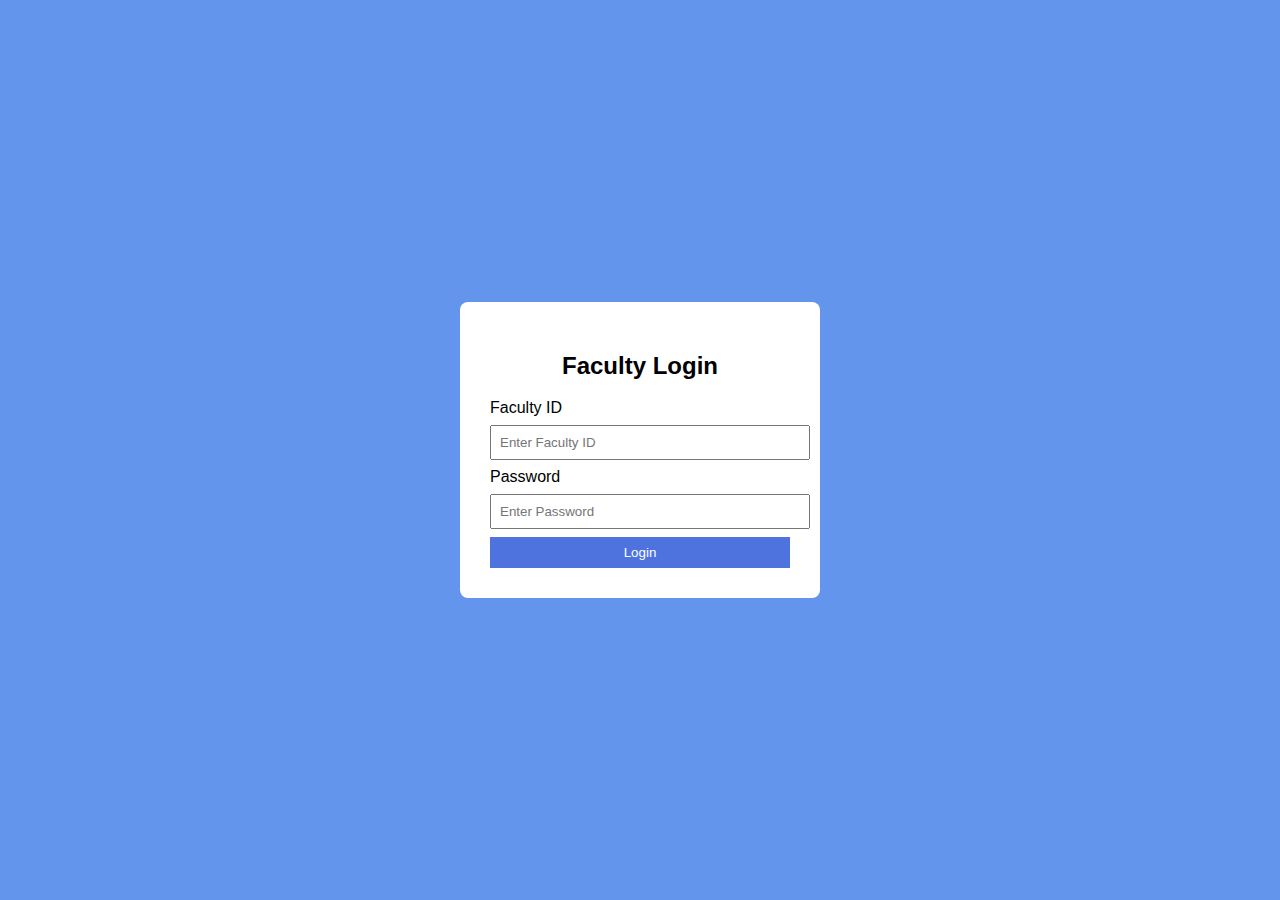
<file: index.html>
<!DOCTYPE html>
<html>
<head>
    <title>Faculty Login</title>
    <link rel="stylesheet" href="css/style.css">
</head>
<body class="login-body">

<div class="login-container">
    <h2>Faculty Login</h2>
    <form onsubmit="login(event)">
        <label>Faculty ID</label>
        <input type="text" placeholder="Enter Faculty ID" required>

        <label>Password</label>
        <input type="password" placeholder="Enter Password" required>

        <button type="submit">Login</button>
    </form>
</div>

<script>
function login(event){
    event.preventDefault();
    window.location.href="dashboard.html";
}
</script>

</body>
</html>
</file>
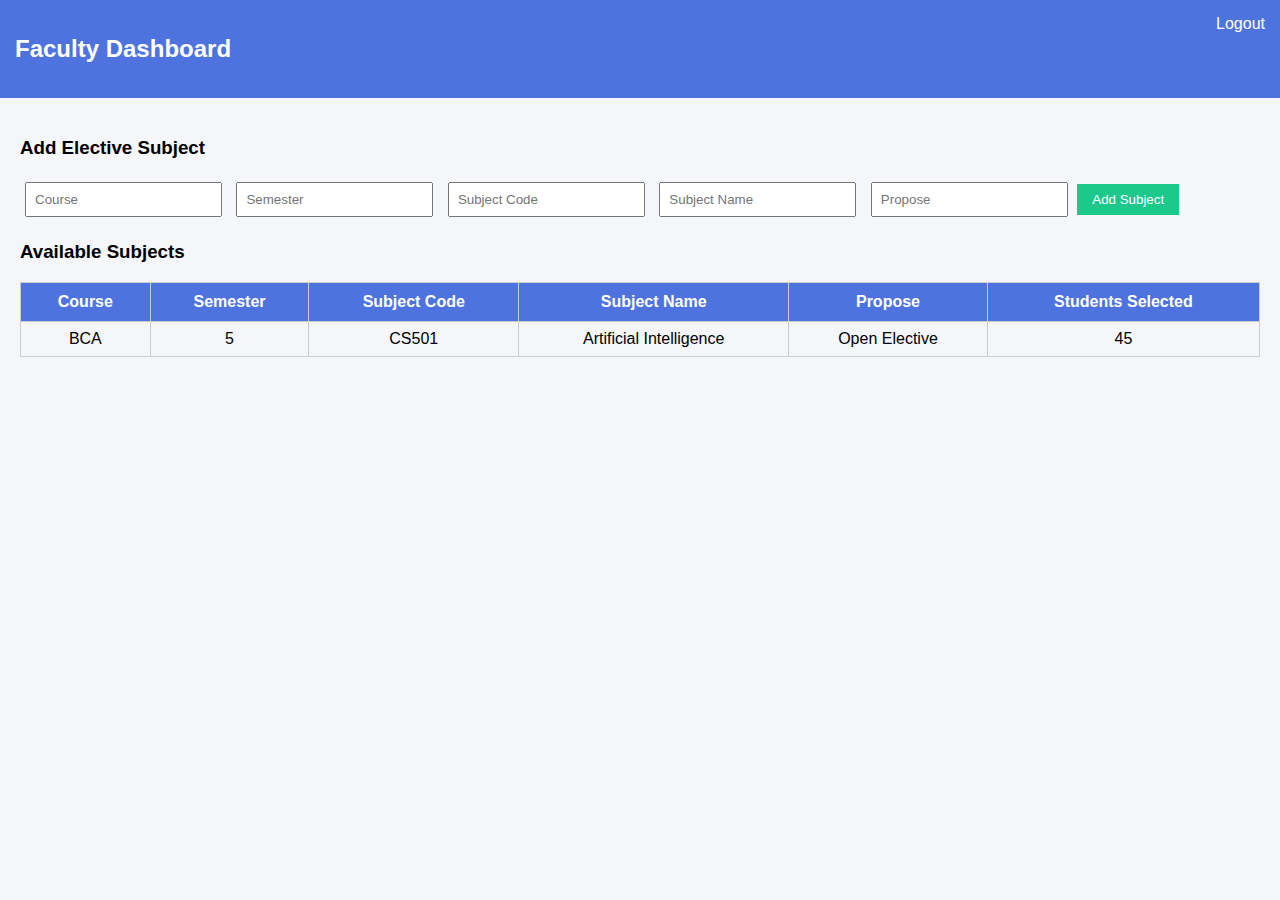
<file: dashboard.html>
<!DOCTYPE html>
<html>
<head>
    <title>Faculty Dashboard</title>
    <link rel="stylesheet" href="css/style.css">
</head>
<body>

<div class="navbar">
    <h2>Faculty Dashboard</h2>
    <a href="index.html">Logout</a>
</div>

<div class="container">

    <h3>Add Elective Subject</h3>
    <form id="subjectForm">
        <input type="text" placeholder="Course" required>
        <input type="text" placeholder="Semester" required>
        <input type="text" placeholder="Subject Code" required>
        <input type="text" placeholder="Subject Name" required>
        <input type="text" placeholder="Propose" required>
        <button type="submit">Add Subject</button>
    </form>

    <h3>Available Subjects</h3>
    <table>
        <thead>
            <tr>
                <th>Course</th>
                <th>Semester</th>
                <th>Subject Code</th>
                <th>Subject Name</th>
                <th>Propose</th>
                <th>Students Selected</th>
            </tr>
        </thead>
        <tbody id="subjectTable">
            <tr>
                <td>BCA</td>
                <td>5</td>
                <td>CS501</td>
                <td>Artificial Intelligence</td>
                <td>Open Elective</td>
                <td>45</td>
            </tr>
        </tbody>
    </table>

</div>

<script>
document.getElementById("subjectForm").addEventListener("submit", function(e){
    e.preventDefault();

    let table = document.getElementById("subjectTable");
    let row = table.insertRow();

    for(let i=0; i<5; i++){
        let cell = row.insertCell(i);
        cell.innerHTML = e.target[i].value;
    }

    let studentCell = row.insertCell(5);
    studentCell.innerHTML = "0";

    e.target.reset();
});
</script>

</body>
</html>
</file>
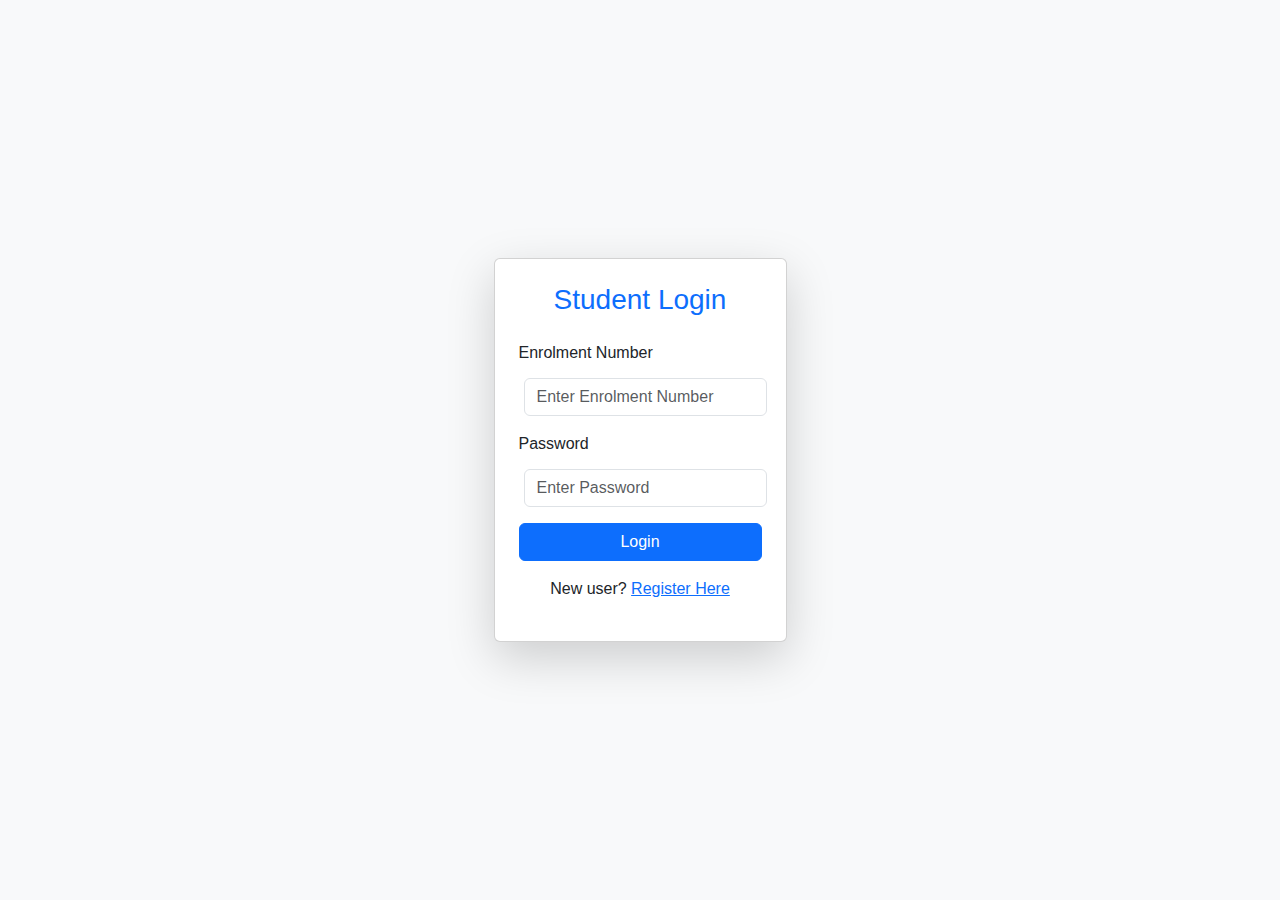
<file: login.html>
<!DOCTYPE html>
<html lang="en">
<head>
    <meta charset="UTF-8">
    <title>Student Login</title>
    <meta name="viewport" content="width=device-width, initial-scale=1">
    
    <!-- Bootstrap 5 CDN -->
    <link href="https://cdn.jsdelivr.net/npm/bootstrap@5.3.2/dist/css/bootstrap.min.css" rel="stylesheet">
    <link href="css/style.css" rel="stylesheet">
</head>
<body class="bg-light">

<div class="container d-flex justify-content-center align-items-center vh-100">
    <div class="card shadow-lg p-4 login-card">
        <h3 class="text-center mb-4 text-primary">Student Login</h3>

        <form>
            <div class="mb-3">
                <label class="form-label">Enrolment Number</label>
                <input type="text" class="form-control" placeholder="Enter Enrolment Number" required>
            </div>

            <div class="mb-3">
                <label class="form-label">Password</label>
                <input type="password" class="form-control" placeholder="Enter Password" required>
            </div>

            <div class="d-grid">
                <a href="dashboard.html" class="btn btn-primary">Login</a>
            </div>

            <p class="text-center mt-3">
                New user? <a href="register.html">Register Here</a>
            </p>
        </form>
    </div>
</div>

</body>
</html>
</file>
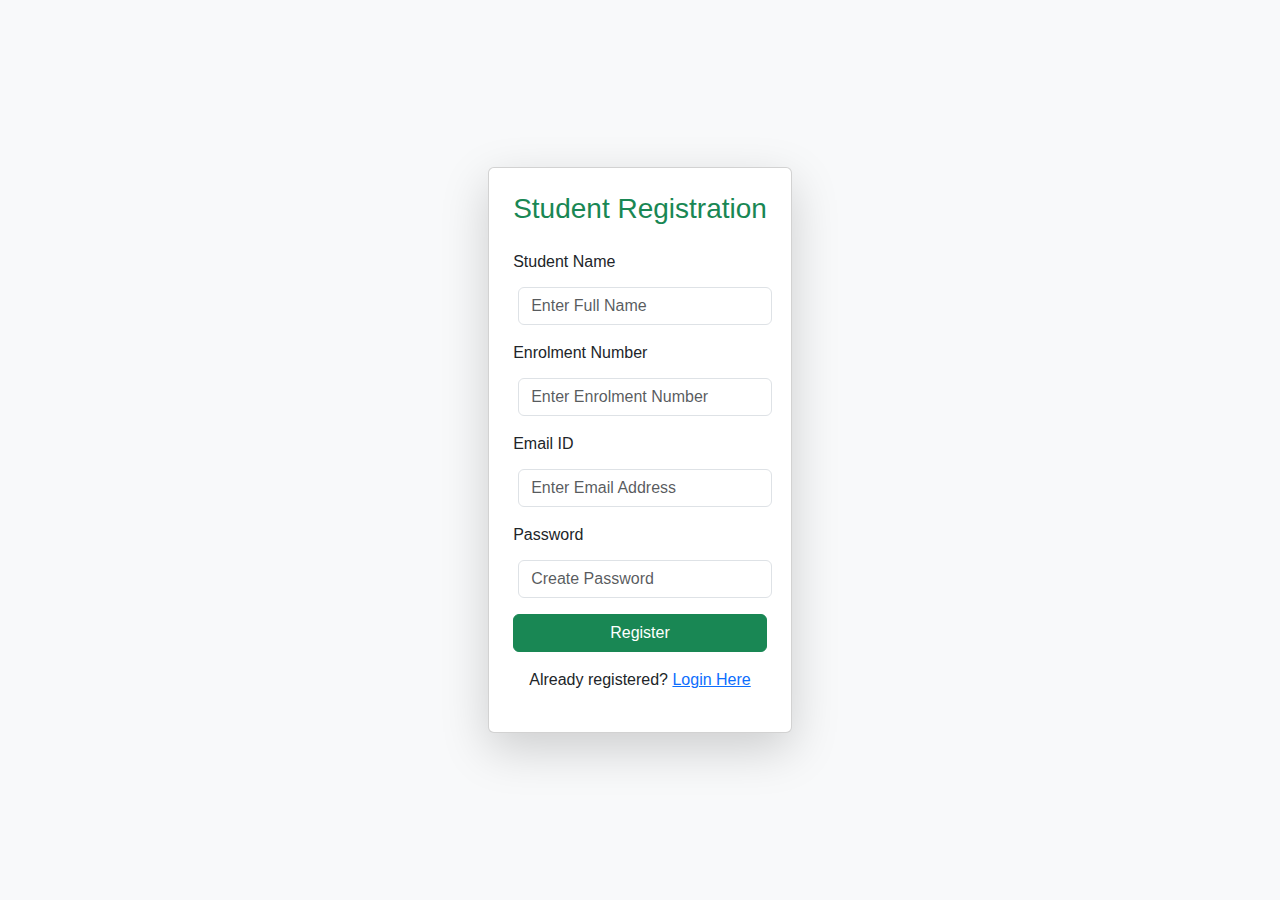
<file: register.html>
<!DOCTYPE html>
<html lang="en">
<head>
    <meta charset="UTF-8">
    <title>Student Registration</title>
    <meta name="viewport" content="width=device-width, initial-scale=1">
    
    <link href="https://cdn.jsdelivr.net/npm/bootstrap@5.3.2/dist/css/bootstrap.min.css" rel="stylesheet">
    <link href="css/style.css" rel="stylesheet">
</head>
<body class="bg-light">

<div class="container d-flex justify-content-center align-items-center vh-100">
    <div class="card shadow-lg p-4 register-card">
        <h3 class="text-center mb-4 text-success">Student Registration</h3>

        <form>
            <div class="mb-3">
                <label class="form-label">Student Name</label>
                <input type="text" class="form-control" placeholder="Enter Full Name" required>
            </div>

            <div class="mb-3">
                <label class="form-label">Enrolment Number</label>
                <input type="text" class="form-control" placeholder="Enter Enrolment Number" required>
            </div>

            <div class="mb-3">
                <label class="form-label">Email ID</label>
                <input type="email" class="form-control" placeholder="Enter Email Address" required>
            </div>

            <div class="mb-3">
                <label class="form-label">Password</label>
                <input type="password" class="form-control" placeholder="Create Password" required>
            </div>

            <div class="d-grid">
                <a href="login.html" class="btn btn-success">Register</a>
            </div>

            <p class="text-center mt-3">
                Already registered? <a href="login.html">Login Here</a>
            </p>
        </form>
    </div>
</div>

</body>
</html>
</file>
<file: css/style.css>
body {
    font-family: Arial, sans-serif;
    margin: 0;
    background-color: #f4f6f9;
}

.login-body {
    display: flex;
    justify-content: center;
    align-items: center;
    height: 100vh;
    background-color: cornflowerblue;
}

.login-container {
    background: white;
    padding: 30px;
    width: 300px;
    border-radius: 8px;
    
}

.login-container h2 {
    text-align: center;
}

.login-container input {
    width: 100%;
    padding: 8px;
    margin: 8px 0;
}

.login-container button {
    width: 100%;
    padding: 8px;
    background: #4e73df;
    color: white;
    border: none;
    
}

.login-container button:hover {
    background: #2e59d9;
}


.navbar {
    background: #4e73df;
    color: white;
    padding: 15px;
    display: flex;
    justify-content: space-between;
}

.navbar a {
    color: white;
    text-decoration: none;
}


.container {
    padding: 20px;
}

form input {
    padding: 8px;
    margin: 5px;
}

form button {
    padding: 8px 15px;
    background: #1cc88a;
    border: none;
    color: white;
    cursor: pointer;
}


table {
    width: 100%;
    border-collapse: collapse;
    margin-top: 15px;
}

table, th, td {
    border: 1px solid #ccc;
}

th {
    background: #4e73df;
    color: white;
    padding: 10px;
}

td {
    padding: 8px;
    text-align: center;
}
</file>
